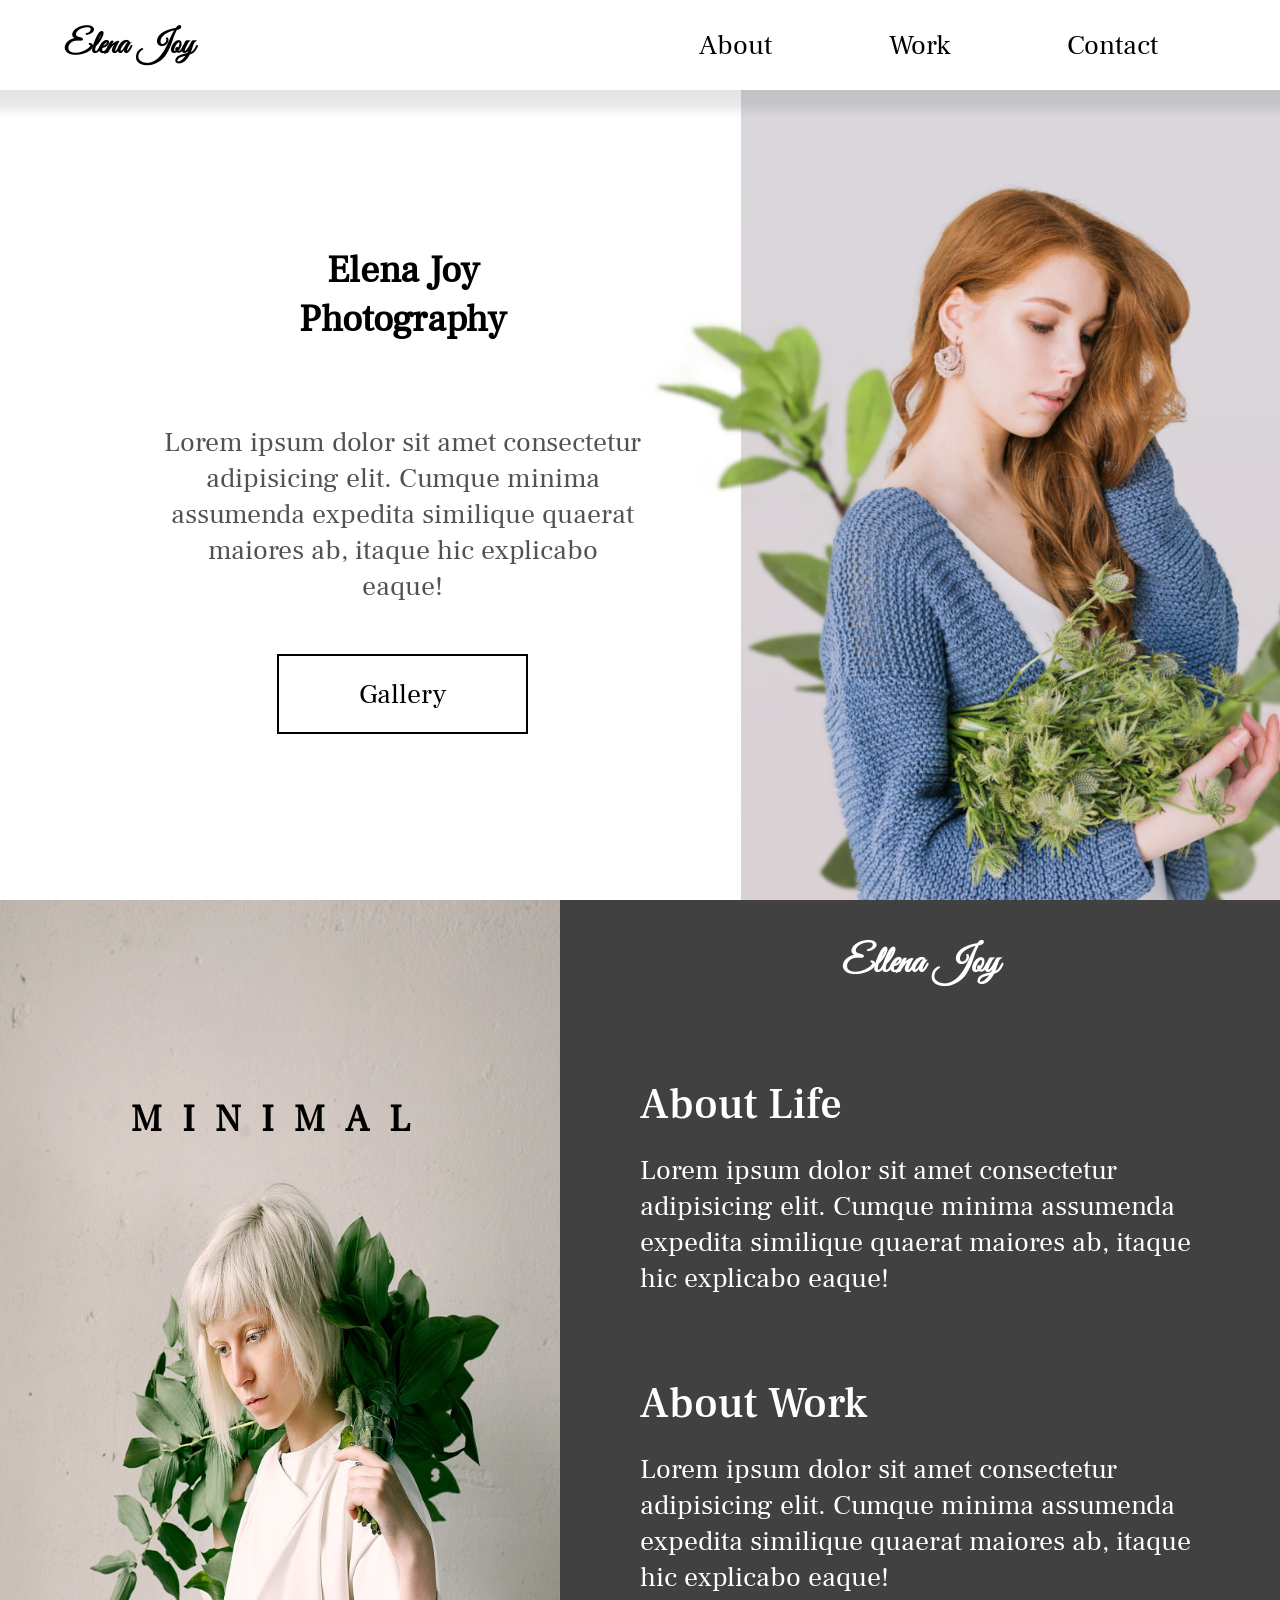
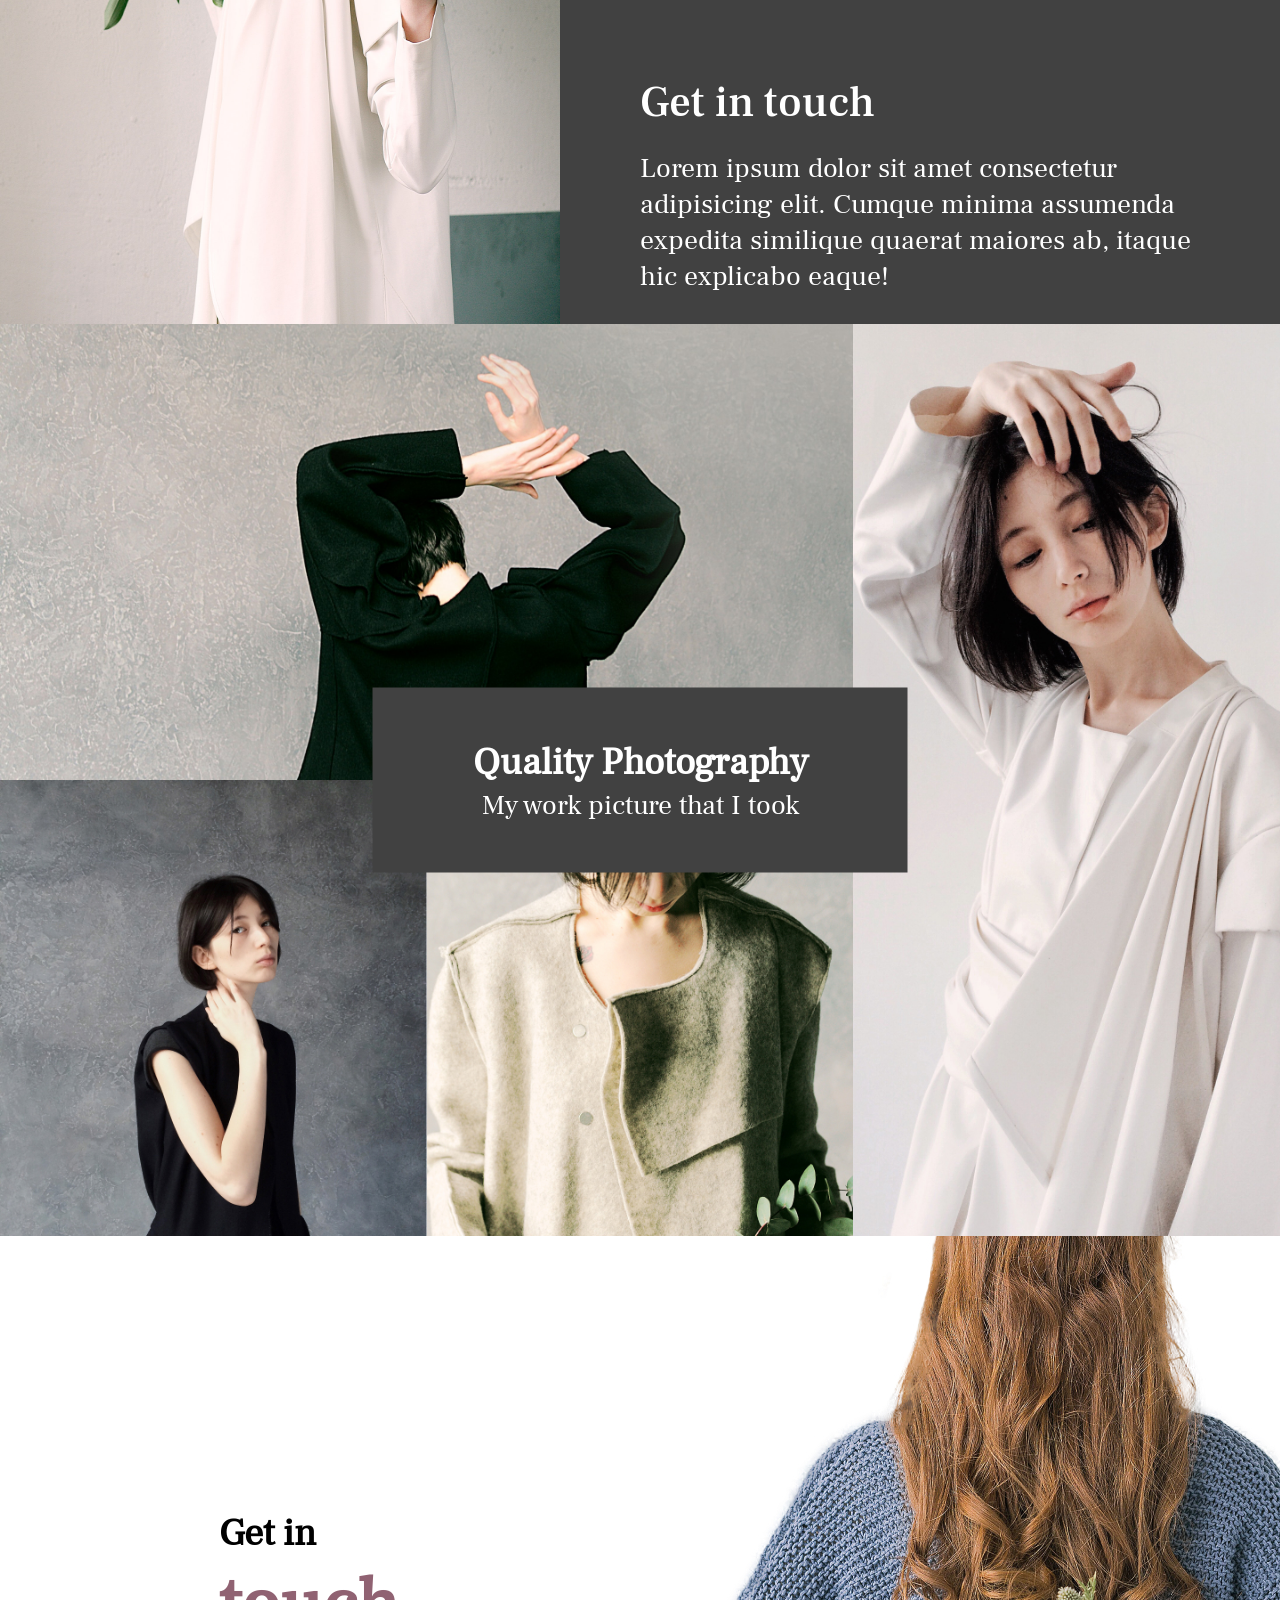
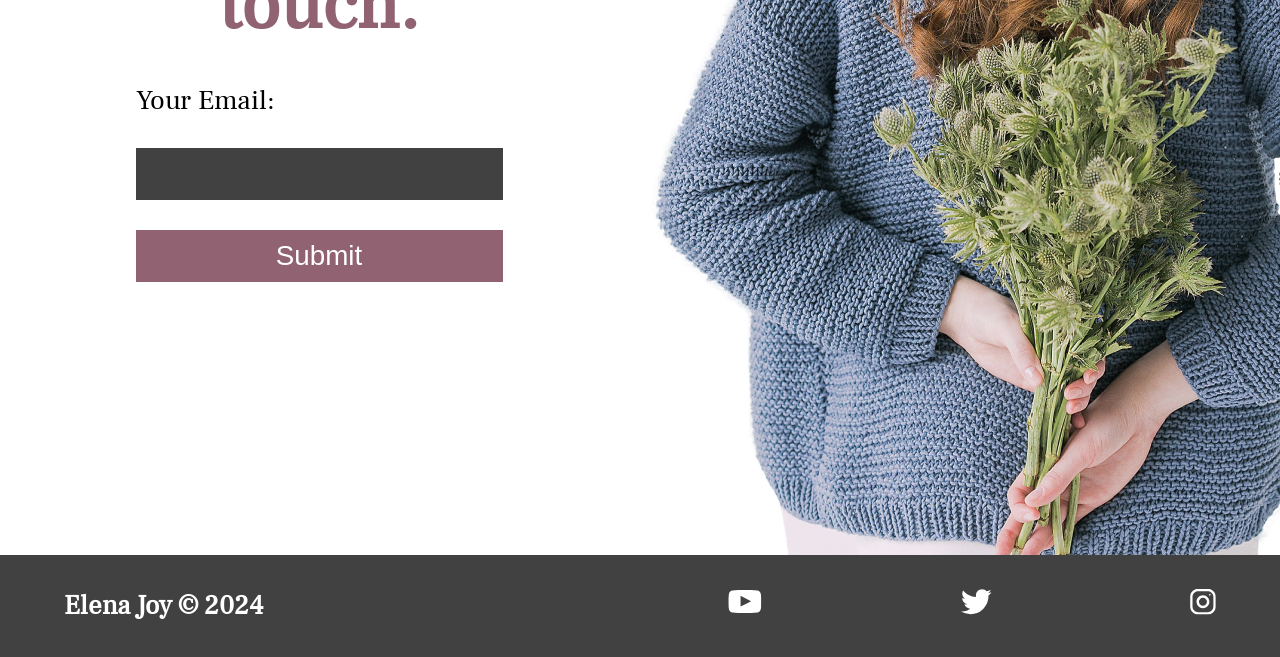
<file: index.html>
<!DOCTYPE html>
<html lang="en">
    <head>
        <meta charset="UTF-8" />
        <meta name="viewport" content="width=device-width, initial-scale=1.0" />
        <meta http-equiv="X-UA-Compatible" content="ie=edge" />
        <meta
          name="description"
          content="Professional photographer available for weddings and special events"
        />
        <meta name="robots" content="index,follow" />
        <link rel="icon" href="/icons/airplane.svg" />
        <link
          href="https://fonts.googleapis.com/css?family=Pattaya|Poppins:400,500&display=swap"
          rel="stylesheet"
        />
        <link rel="stylesheet" href="style.css" />
        <title>Elena Joy | Photographer</title>
      </head>
<body>
    <header class="main-head">
      <nav>
        <h1 id="logo">Elena Joy</h1>
        <input type="checkbox" class="menu-check"/>
        <ul class="nav-links">
          <li><a href="#about">About</a></li>
          <li><a href="#work">Work</a></li>
          <li><a href="#contact">Contact</a></li>
        </ul>
        <div class="burger">
          <span class="line1"></span>
          <span class="line2"></span>
          <span class="line3"></span>
        </div>
      </nav>
    </header>
    <main>
      <section class="hero">
        <div class="hero-introduction flex">
          <h2>Elena Joy <br/>
              Photography
          </h2>
          <p>
            Lorem ipsum dolor sit amet consectetur adipisicing elit. Cumque minima assumenda expedita similique quaerat maiores ab, itaque hic explicabo eaque!
          </p>
          <a href="#gallery">Gallery</a>
        </div>
        <div class="hero-images">
          <img class="hero-elena" src="./img/elena-joy.png" alt="picture of Elena Joy"/>
          <img class="plant1 plant" src="./img/plant1.png"/>
          <img class="plant2 plant" src="./img/plant2.png"/>
          
        </div>
      </section>

      <section class="about" id="about">
        <div class="about-image">
          <h5>MINIMAL</h5>
          <img src="./img/about-image.png" alt="potrait-picture">
        </div>
        <div class="about-text flex">
          <h2>Ellena Joy</h2>
          <div class="about-life">
            <h3>About Life</h3>
            <p>Lorem ipsum dolor sit amet consectetur adipisicing elit. Cumque minima assumenda expedita similique quaerat maiores ab, itaque hic explicabo eaque!</p>
          </div>
          <div class="about-work">
            <h3>About Work</h3>
            <p>Lorem ipsum dolor sit amet consectetur adipisicing elit. Cumque minima assumenda expedita similique quaerat maiores ab, itaque hic explicabo eaque!</p>
          </div>
          <div class="about-contact">
            <h3>Get in touch</h3>
            <p>Lorem ipsum dolor sit amet consectetur adipisicing elit. Cumque minima assumenda expedita similique quaerat maiores ab, itaque hic explicabo eaque!</p>
      </section>

      <div class="gallery" id="work">
        <header class="gallery-head">
          <h2>Quality Photography</h2>
          <p>My work picture that I took</p>
        </header>
        <img class="gallery-1" src="./img/gallery-1.jpg" alt="man in suit">
        <img class="gallery-2" src="./img/gallery-2.jpg" alt="lady in coat">
        <img class="gallery-3" src="./img/gallery-3.jpg" alt="lady in tshirt">
        <img class="gallery-4" src="./img/gallery-4.jpg" alt="lady in jacket">
      </div>
      <section class="contact" id="contact">
        <div class="form-wrapper flex">
          <h2>Get in <br/>
          <span>touch.</span>
          </h2>
          <form>
            <label for="email">Your Email:</label>
            <input type="email" id="email required">
            <button type="submit">Submit</button>
          </form>
        </div>
        <img src="./img/contact-image.jpg" alt="elena-joy" />
      </section>
    </main>
    <footer>
      <h4>Elena Joy &copy; 2024</h4>
      <ul>
        <li><a href="#"><img src="./img/youtube-symbol 1.svg" alt="youtube-socail-media"></a></li>
        <li><a href="#"><img src="./img/twitter 1.svg" alt="twitter-socail-media"></a></li>
        <li><a href="#"><img src="./img/instagram 1.svg" alt="instagram-socail-media"></a></li>
      </ul>
    </footer>

    <script src="./app.js"></script>
</body>
</html>
</file>
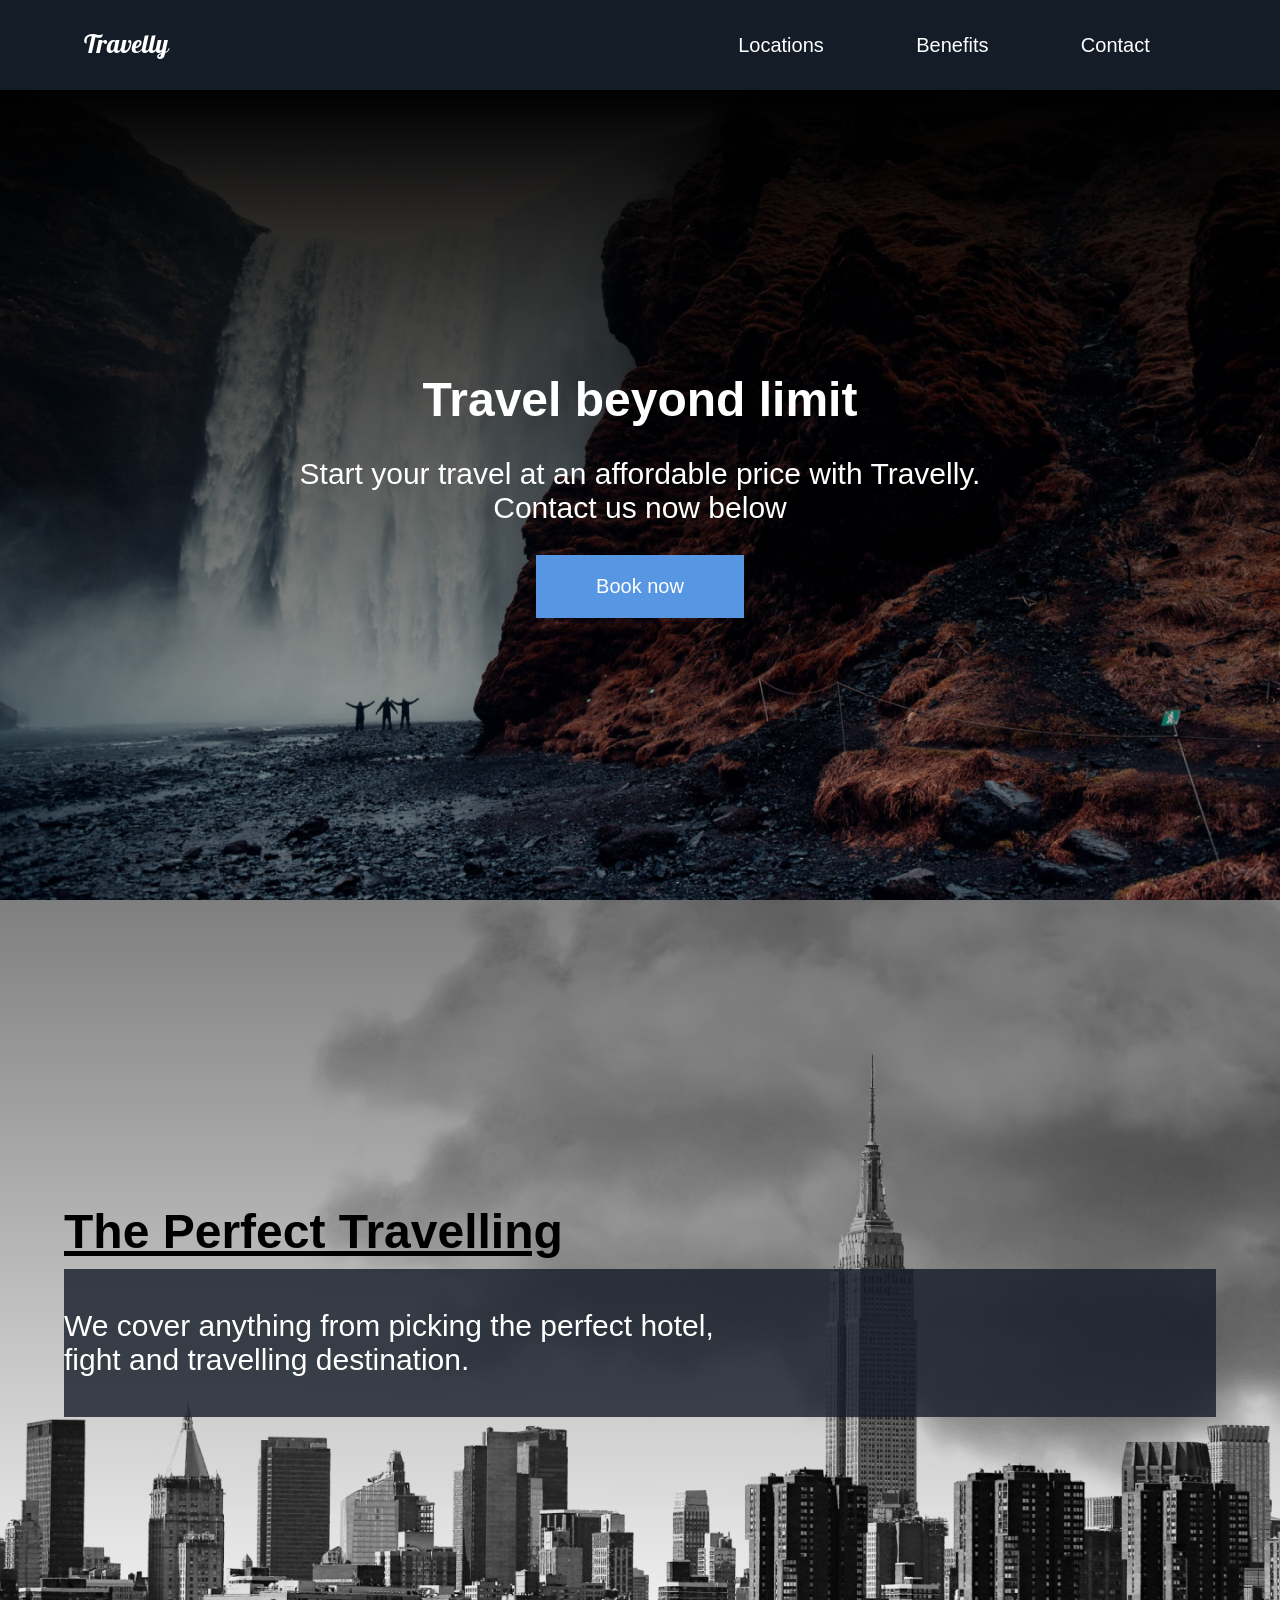
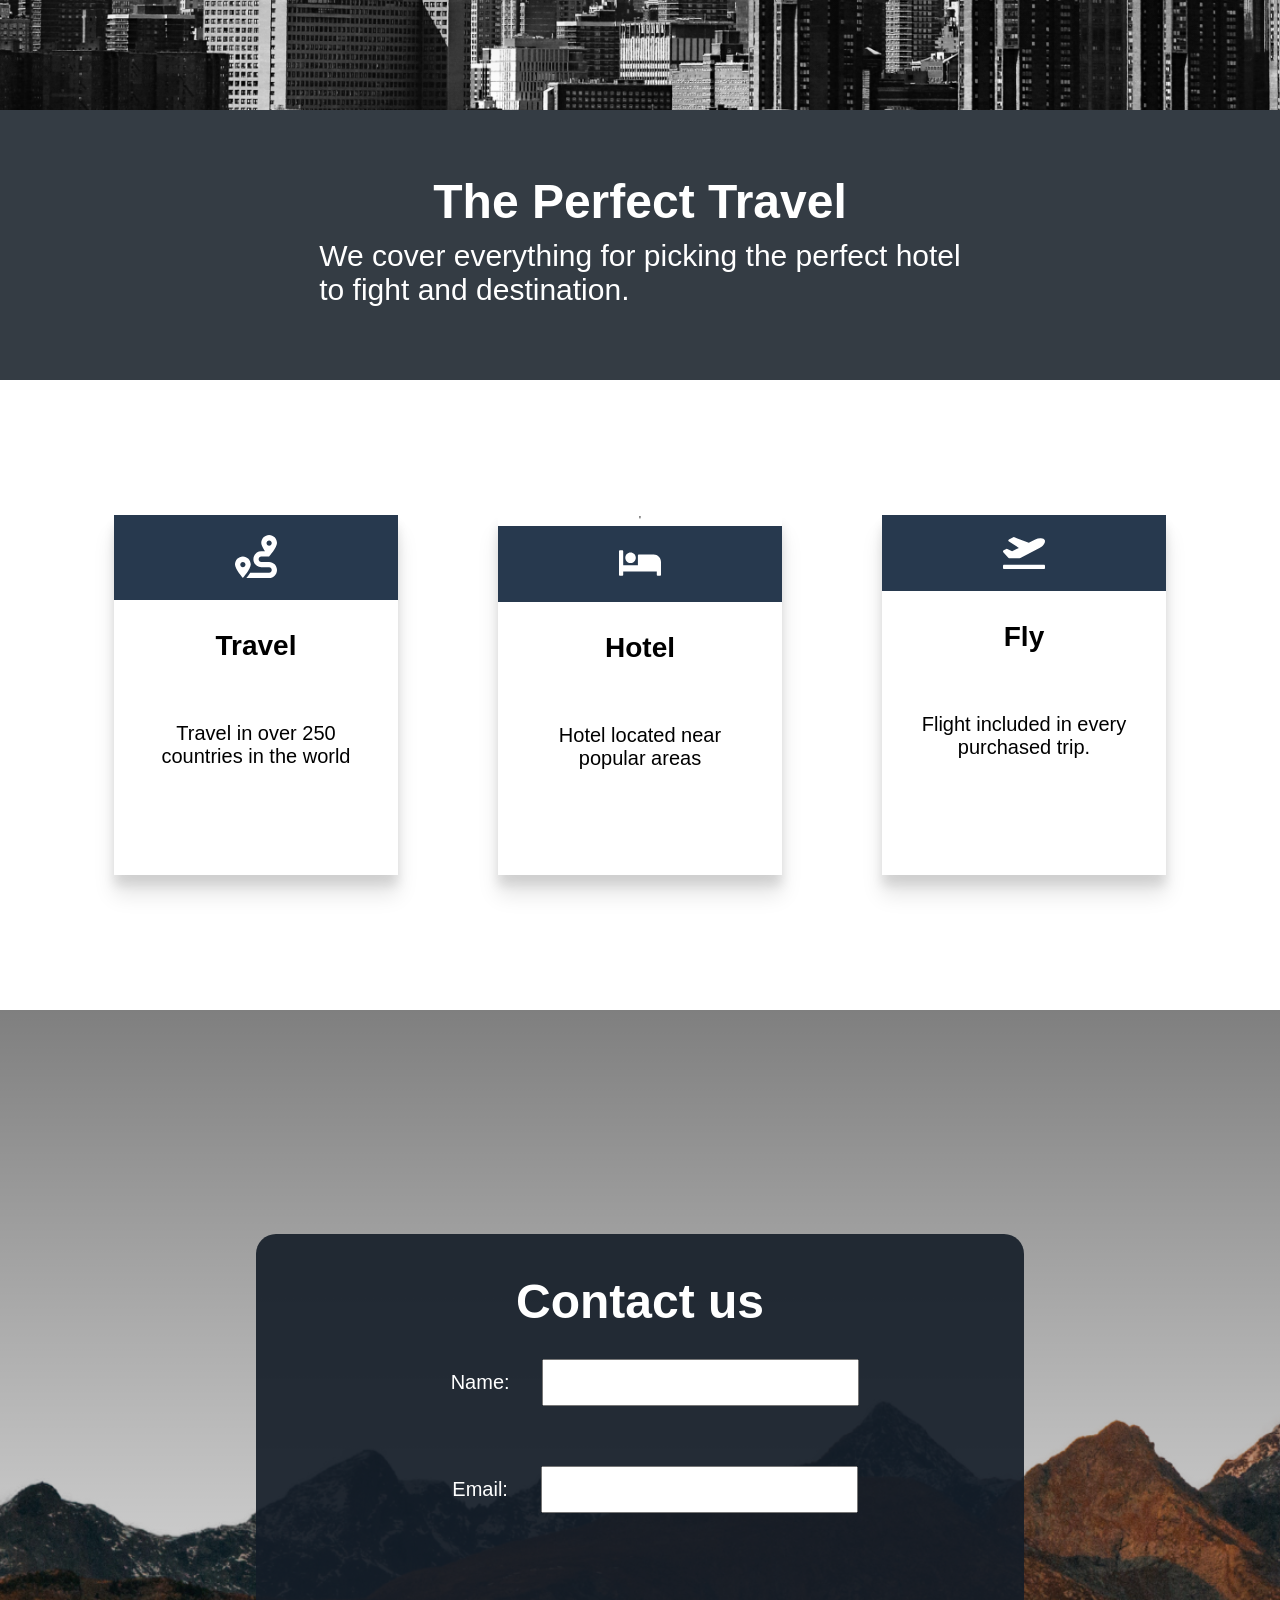
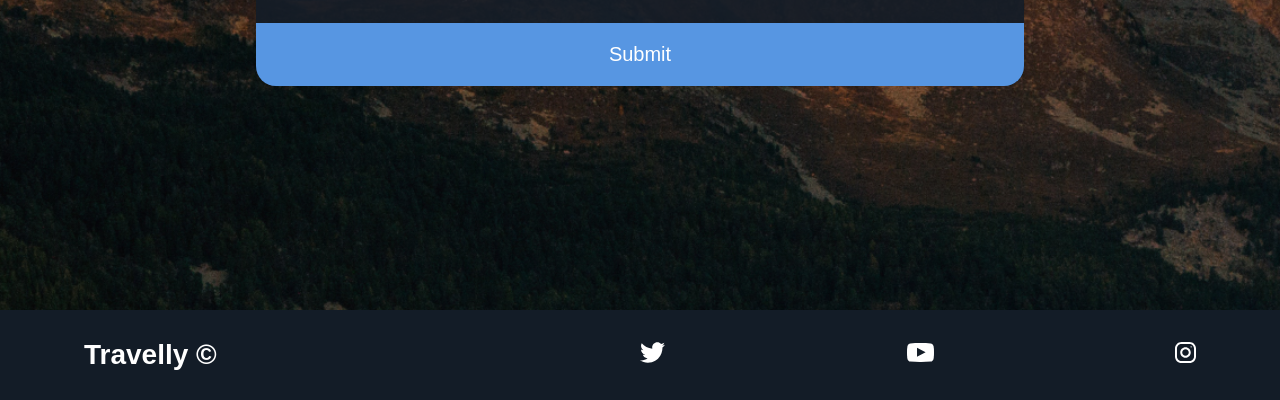
<file: html/index.html>
<!DOCTYPE html>
<html lang="en">
<head>
    <meta charset="UTF-8">
    <meta name="viewport" content="width=device-width, initial-scale=1.0">
    <meta http-equiv="X-UA-Compatible",content="ie=edge">
    <meta name="descripton" content="Travelly is a travel agency that helps you nothing"/>
    <meta name="robots" content="index,follow"/>
    <link rel="icon" href="./icons/airplane.svg"/>
    <link rel="stylesheet" href="style.css"/>
    <link href="https://fonts.googleapis.com/css2?family=Pattaya&display=swap" rel="stylesheet">
    <title>Travelly</title>
</head>
<body>
    <header class= "main-head">
        <nav>
            <h1 id="logo">Travelly</h1>
            <ul>
                <li><a href="#locations">Locations</a></li>
                <li><a href="#benefits">Benefits</a></li>
                <li><a href="#contact">Contact</a></li>
            </ul>
        </nav>
    </header>
    <section class="hero">
        <h2>Travel beyond limit</h2>
        <h3>Start your travel at an affordable price with Travelly. <br/>
            Contact us now below
        </h3>
        <button>Book now</button>
    </section>
    <section id="locations">
        <header class="locations-head">
            <h2>The Perfect Travelling</h2>
            <h3>We cover anything from picking the perfect hotel, <br/>
                fight and travelling destination.
            </h3>
            <img src="./img/cloud.png" class="moving-cloud-1 cloud" />
            <img src="./img/cloud.png" class="moving-cloud-2 cloud" />


        </header>

    </section>
    <section id="benefits">
        <header class="benefits-head">
            <h2>The Perfect Travel</h2>
            <h3>
                We cover everything for picking the perfect hotel <br/>
                to fight and destination.
            </h3>
        </header>
        <div class="cards">
            <div class="card">
                <div class="card-icon">
                    <img src="./icons/route-solid.svg"/>
                </div>
                <h4>Travel</h4>
                <p>Travel in over 250 countries in the world</p>
            </div>
            <div class="card">'
                <div class="card-icon">
                    <img src="./icons/bed-solid.svg"/>
                </div>
                <h4>Hotel</h4>
                <p>Hotel located near popular areas</p>
            </div>
            <div class="card">
                <div class="card-icon">
                    <img src="./icons/plane-departure-solid.svg"/>
                </div>
                <h4>Fly</h4>
                <p>Flight included in every purchased trip.</p>
            </div>
        </div>
    </section>
    <section id="contact">
        <div class="form-wrapper">
            <header class="form-head">
                <h2>Contact us</h2>
                <form action="https://formspree.io/f/xvgpallp" method="POST">
                    <div class="name-form">
                        <label for="name">Name:</label>
                        <input type="text" name="name" required/>
                    </div>
                    <div class="email-form">
                        <label for="email">Email:</label>
                        <input type="text" name="email" required/>
                    </div>
                    <button type="submit">Submit</button>
                </form>
            </header>
        </div>
    </section>
    <footer>
        <div class="footer-wrapper">
            <h5>Travelly &copy;</h5>
            <ul>
                <li> 
                    <a href="#"><img src="icons/twitter.svg"></a>
                </li>
                <li> 
                    <a href="#"><img src="icons/youtube.svg"></a>
                </li>
                <li> 
                    <a href="#"><img src="icons/instagram.svg"></a>
                </li>
            </ul>
        </div>
    </footer>
</body>
</html>
</file>
<file: style.css>
* {
    margin: 0;
    padding: 0;
    box-sizing: border-box;
  }

@font-face {
  font-family: 'Ruhl';
  src: url("./fonts/FrankRuhlLibre-Regular.ttf");
}

@font-face {
  font-family: 'Ruhl Medium';
  src: url("./fonts/FrankRuhlLibre-Medium.ttf");
}

@font-face {
  font-family: 'Vibes';
  src: url("./fonts/GreatVibes-Regular.ttf");
}

html {
    font-size: 62.5%;
    --header1: calc(2rem + 1vw);
    --header2: calc(2.5rem + 1vw);
    --header3: calc(3rem + 1vw);
    --header4: calc(2.4rem + 1vw);
    --text: calc(1.5rem + 1vw);
    --big: calc(6rem + 1vw);
    --special-color: #906272;
    --background-color: #414141;
    --gray-text: #525252;
    scroll-behavior: smooth;

  }

  
body {
    font-family: "Poppins", sans-serif;
    animation: opening 1s ease-in-out;
  }
  
 h1 {
    font-size: var(--header1);
  }

li,
button,
label,
input,
p {
    font-size: var(--text);
  }

h2 {
    font-size: var(--header2);
  }

h3 {
    font-size: var(--header3);
    font-weight: normal;
  }

h4,
h5 {
    font-size: var(--header4);
  }

.flex{
  display: flex;
  flex-direction: column;
  justify-content: center;
  align-items: center;
}

ul{
    list-style: none;
  }

a {
    color: black;
    text-decoration: none;
    font-size: var(--text);
  }

body{
  font-family: "Ruhl",sans-serif;
}

h1{
  font-family: "Vibes",sans-serif;
}

/* Nav Sections*/

.main-head{
  box-shadow: 0px 10px 10px 10px rgba(0,0,0,0.1);
  z-index: 2;
  position: relative;
}

nav{
  width: 90%;
  margin:auto;
  display:flex;
  align-items: center;
  min-height: 10vh;
  padding: 2rem 0rem;

}

#logo{
  flex: 1 1 20rem;

}

.nav-links{
  display:flex;
  justify-content: space-around;
  flex:1 1 20rem;
}

.hero{
  min-height: 90vh;
  width: 95%;
  margin: 0 0 0 auto;
  display: flex;
  flex-wrap: wrap;
  overflow: hidden;
}

.hero-introduction{
  flex: 2 1 40rem;
  text-align: center;
}

.hero-introduction p{
  padding: 5rem 10rem;
  color: var(--gray-text)
}

.hero-introduction h2{
  padding: 3rem;
}

.hero-introduction a{
  padding: 2rem 8rem;
  border: 2px solid black;
  margin-bottom: 4rem;
}

.hero-images{
  flex: 1 1 40rem;
  background: linear-gradient(#dad8dd,#dad1d4);
  position: relative;
  z-index: 1;
}

.hero-elena{
  width: 100%;
  height: 100%;
  object-fit: cover;
}

.plant{
  position: absolute;
  bottom: 0;
  left: -20%;
  object-fit: cover;
  z-index: -1;
  transform: translateY(10%) rotateZ(-90deg) rotateX(-90deg);
  animation: plant-entrance 1.5s ease-in-out 0.5s forwards, plant-shake 2.5s infinite ease alternate-reverse 2s;
  transform-origin: bottom;
  max-height: 80%;
}

.plant2{
  left:40%;
}

/* ANIMATIONS */
@keyframes opening {
  from{
    opacity: 0;
  }
  to{
    opacity: 1;
  }
}

@keyframes plant-entrance {
  from{
    transform: translateY(10%) rotateZ(-10deg) rotateX(-90deg);
  }
  to{
    transform: translateY(0) rotateZ(0deg) rotateX(0deg);
  }
}

@keyframes plant-shake{
  from{
    transform: rotateZ(-5deg);
  }
  to{
    transform: rotateZ(0deg);
  }
}

.burger, .menu-check{
  display: none;
}

/*ABOUT SECTION*/
.about{
  min-height: 100vh;
  display: flex;
  flex-wrap: wrap;
  
}


.about-text{
  color:white;
  background: var(--background-color);
  flex: 2 1 40rem;
  justify-content: space-around;
 
}

.about-text div{
  padding: 3rem 8rem;
}

.about-image{
  flex: 1 1 40rem;
  position: relative;
}

.about-image h5{
  position: absolute;
  letter-spacing: 2rem;
  top:20%;
  left:50%;
  transform: translate(-50%,-20%);
}

.about-image img{
  height: 100%;
  width: 100%;
}

.about-text h3{
  padding: 2rem 0rem;
  font-family: "Ruhl Medium";
}

.about-text h2{
  padding: 4rem;
  font-family: "Vibes";
}

/* GALLERY */
.gallery{
  display: grid;
  min-height: 100vh;
  grid-template-columns: repeat(3,1fr);
  position: relative;
}

.gallery img{
  width: 100%;
  height:100%;
  object-fit: cover;
}

.gallery-1{
  grid-column: 1/3;

}

.gallery-2{
  grid-column: 3/4;
  grid-row: 1/3;
}

.gallery-head{
  position: absolute;
  top: 50%;
  left:50%;
  transform: translate(-50%,-50%);
  color: #ffffff;
  background: var(--background-color);
  padding: 5rem 10rem;
  text-align: center;
}

/* CONTACT SECTION */
.contact{
  min-height: 90vh;
  display: flex;
  flex-wrap: wrap;
}

.form-wrapper{
  flex: 3 1 40rem;
}

.form-wrapper h2{
  margin-bottom: 3rem;
}

.form-wrapper span{
  font-size: var(--big);
  color: var(--special-color)
}

.form-wrapper label{
  display: block;
}

.form-wrapper input{
  display: block;
  margin: 3rem 0rem;
  background: var(--background-color);
  border: none;
  padding: 1rem;
}

.form-wrapper button{
  padding: 1rem 8rem;
  background: var(--special-color);
  color: white;
  border: none;
  width: 100%;
}

.contact img{
  flex: 1 1 40rem;
}
/* FOOTER SECTION */

footer{
  background: var(--background-color);
  color: white;
  display: flex;
  padding: 3rem 5%;
  align-items: center;
  flex-wrap: wrap;
}

footer ul{
  display: flex;
  flex: 1 1 40rem;
  justify-content: space-between;
  align-items: center;
}

footer h4{
  flex: 3 1 40rem;
  font-size: calc(1.4rem + 1vw);
}
@media screen and (max-width:842px){
  .hero{
    width: 100%;
  }
  .hero-introduction p{
    padding:5rem 3rem;
  }
  /*burger things*/

  .burger{
    position: relative;
    display: block;
    cursor: pointer;
  }

  .burger span {
    padding: 0.2rem 2rem;
    background: var(--gray-text);
    margin: 0.5rem 0rem;
    display: block;
    transition: all 0.5s ease;
  }
  .nav-links a{
    color: white;
    font-size: var(--text);
    text-decoration: underline;

  }

  .nav-links{
    background: var(--background-color);
    width: 100%;
    height: 100%;
    position: fixed;
    top:0;
    left:100%;
    flex-direction: column;
    align-items: center;
    transition: transform 1s ease;
  }

  .nav-open{
    transform: translate(-100%);
  }
  .toggle .line1{
    transform: rotateZ(45deg) translateY(300%);
    background: white;
  }
  .toggle .line2{
    opacity: 0;
  }

  .toggle .line3{
    transform: rotateZ(-45deg) translateY(-300%);
    background: white;
  }
  
  /* about section */
  .about-text div{
    padding: 3rem 3rem;
  }

  /* GALLERY */
  .gallery img{
    grid-row: auto;
    grid-column: auto;
  }
  .gallery{
    grid-template-columns: repeat(auto-fit,minmax(30rem,1fr));
  }

  .gallery-head{
    display: none;
  }

  .contact img{
    display: none;
  }

  footer ul{
    order:1;
  }

  footer h4{
    order:2;
    text-align: center;
    padding: 3rem;
  }
}

@media screen and (min-width:3860px){
  html{
    --header1: 3rem;
    --header2: 4.5rem;
    --header3: 3.5rem;
    --header4: 2.5rem;
    --text: 2.5rem;
    --big: 8rem;
  }
}
</file>
<file: html/style.css>
/* Global style */

*{
    margin:0px;
    padding:0px;
    box-sizing: border-box;
}

html{
    font-size:62.5%;
}

body{
    font-family: 'Poppins',sans-serif;
}

h1{
    font-size: 2.6rem;
}

li,button,label,input,p{
    font-size: 2rem;
}

h2{
    font-size: 4.8rem;
}

h3{
    font-size: 3rem;
    font-weight: normal;
}

h4,h5{
    font-size: 2.8rem;
}

a{
    color: white;
    text-decoration: none;

}
button{
    padding: 2rem 6rem;
    background: #5796e2;
    border: none;
    color: white;
    cursor: pointer;
    transition: background 0.5s cubic-bezier(0.37, 0, 0.63, 1);
}

button:hover{
    background: #406fa8;
}

/* nav-hero */
.main-head{
    background: #131c27;
    color: white;
    
}

nav{
    min-height: 10vh;
    display: flex;
    width: 90%;
    margin: auto;
    padding: 2rem;
    align-items: center;
    flex-wrap: wrap;
}

#logo{
    flex: 2 1 40rem;
    font-family: "Pattaya", sans-serif;
    font-weight: 400;
}


nav ul{
    display: flex;
    flex: 1 1 40rem;
    justify-content: space-around;
    align-items: right;
    list-style: none;
}
/* HERO SECTION */

.hero{
    background: linear-gradient(black,transparent),url("./img/landing-page.jpg");
    min-height: 90vh;
    background-repeat: no-repeat;
    background-size: cover;
    color: white;
    display: flex;
    flex-direction: column;
    justify-content: center;
    align-items: center;
    text-align: center;
}

.hero h3{
    padding: 3rem;
}

/* BENEFITS SECTIONS */
#locations{
    min-height: 90vh;
    background-image: linear-gradient(rgba(0,0,0,0.5), transparent),url("./img/new-york-page.png");
    background-size: cover;
    background-position: center;
    display:flex;
    align-items: center;
    justify-content: center;
    position: relative;
    overflow: hidden;

}

.locations-head{
    width: 90%;
    margin: auto;

}
.locations-head h2{
    padding: 1rem 0rem;
    text-decoration: underline;
    text-decoration-thickness: 0.5rem;

}

.locations-head h3{
    padding: 4rem 0rem;
    background: linear-gradient(#131c27,#663b34);
    background-clip: text;
    -webkit-text-fill-color: transparent;
}

.cloud{
    position: absolute;
    pointer-events: none;
    top: 0%;
    right: 0%;

}

.moving-cloud-1{
    z-index: -1;
    animation: cloudAnimation 3s infinite alternate ease-in-out;
}

.moving-cloud-2{
    top: 20%;
    z-index: -2;
    opacity: 1;
    animation: cloudAnimation 4s infinite alternate ease-in-out;

}

.locations-head h3{
    background: rgba(19,28,39,0.8);
    -webkit-text-fill-color:white;
}

@keyframes cloudAnimation{
    from{
        transform: translate(10%,-10%);
    }
    to{
        transform: translate(0%,0%);
    }
    
}
/* benefits sections */
.benefits-head{
    background: #343c44;
    padding:3rem;
    min-height: 30vh;
    display: flex;
    flex-direction: column;
    justify-content: center;
    align-items: center;
    color: white;
}

.benefits-head h3{
    padding: 1rem;
}

.cards{
    width: 90%;
    margin: auto;
    display: flex;
    min-height: 70vh;
    align-items: center;
    flex-wrap: wrap;
}

.card{
    text-align: center;
    flex: 1 1 25rem;
    min-height: 40vh;
    margin: 2rem 5rem;
    box-shadow: 0px 10px 10px rgba(0,0,0,0.1), 0px 20px 20px rgba(0,0,0,0.1);
}

.card img{
    max-width: 15%;
    margin: 2rem;
}

.card h4, .card p{
    padding: 3rem;
}
.card-icon{
    background: #27394e;
}

#contact{
    min-height: 100vh;
    background: linear-gradient(rgba(0,0,0,0.5), transparent), url('./img/contact-mountain.png');
    background-size: cover;
    background-repeat: no-repeat;
    display: flex;
    align-items: center;
    justify-content: center;
}

.form-wrapper{
    background: rgba(19,28,39,0.9);
    width: 60%;
    color: white;
    border-radius: 20px;

}

.form-head{
    text-align: center;
    padding: 0rem;
    padding-top: 4rem;
}


.name-form,.email-form{
    padding: 3rem;
    text-align: center;
}

.form-wrapper label{
    margin: 0rem 3rem;

}

.form-wrapper button{
    width: 100%;
    padding: 2rem;
    margin-top: 8rem;
    border-bottom-left-radius: 20px;
    border-bottom-right-radius: 20px;
}

.form-wrapper input{
    padding: 1rem 3rem;

}

footer{
    color: white;
    background: rgba(19,28,39,1);
}

.footer-wrapper{
    display:flex;
    padding: 2rem;
    width: 90%;
    margin: auto;
    align-items: center;
    min-height: 10vh;
    flex-wrap: wrap;

}

footer h5{
    flex:1 1 40rem;
}

footer ul{
    display:flex;
    list-style: none;
    flex: 1 1 40rem;
    justify-content: space-between;
    align-items: center;
}

@media screen and (max-width: 932px){
    nav{
        text-align: center;

    }
    
    #logo{
        padding: 1 rem;
    }
}
</file>
